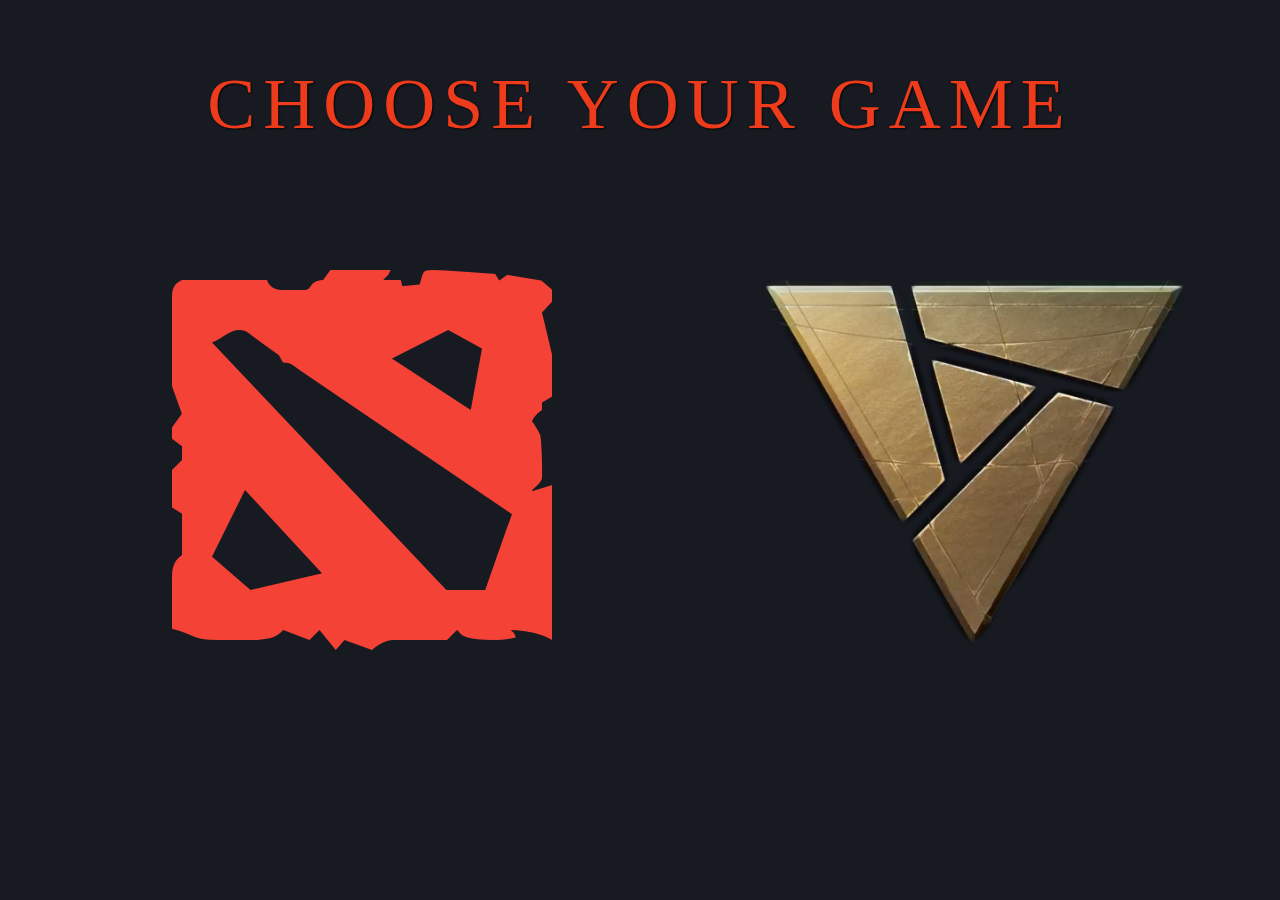
<file: index.html>
<!DOCTYPE html>
<html lang="en">
<head>
    <!-- Latest compiled and minified CSS -->
    <link rel="stylesheet" href="https://maxcdn.bootstrapcdn.com/bootstrap/3.3.7/css/bootstrap.min.css">

    <!-- jQuery library -->
    <script src="https://ajax.googleapis.com/ajax/libs/jquery/3.3.1/jquery.min.js"></script>

    <!-- Latest compiled JavaScript -->
    <script src="https://maxcdn.bootstrapcdn.com/bootstrap/3.3.7/js/bootstrap.min.js"></script>
    <meta charset="UTF-8">
    <link rel="shortcut icon" type="image/png" href="resources/img/favicon.png"/>
    <link rel="stylesheet" href="css/styles.css">

    <title>Dota223</title>
</head>
<body>
<div id="chooseyourgame">
    <h1>CHOOSE YOUR GAME</h1>

    <div class="container col-md-1">
    </div>
    <div class="container col-md-4">
        <h2><a href="html/dota2.php"><img src="resources/img/dota-logo.png" alt="Dota 2 logo"></a></h2>
    </div>
    <div class="container col-md-2">
    </div>
    <div class="container col-md-4">
        <h2><a href="html/Artifact.html"><img src="resources/img/artifact-logo.png" alt="Artifact logo"></a></h2>
    </div>
    <div class="container col-md-1">
    </div>
</div>
</body>
</html>
</file>
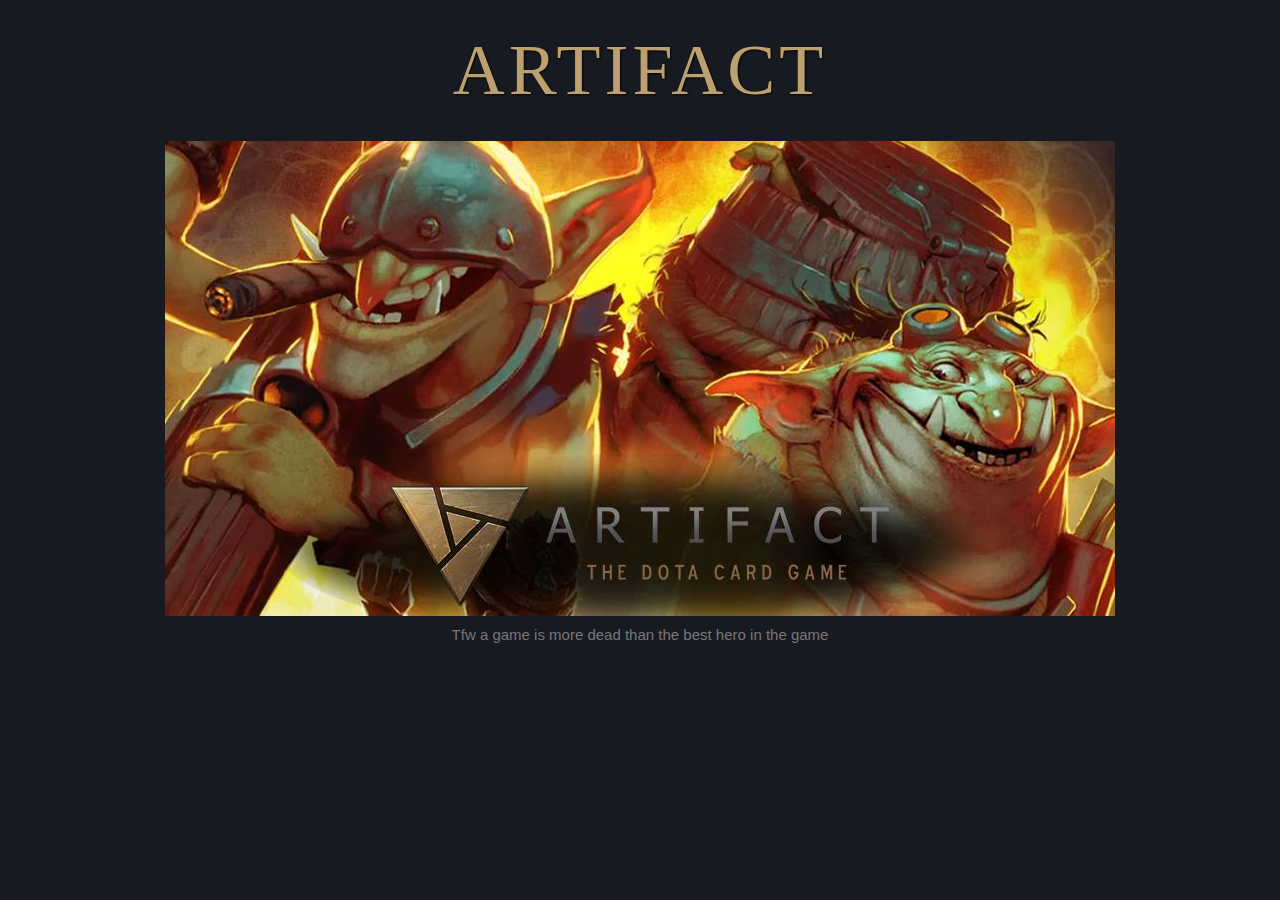
<file: html/Artifact.html>
<!DOCTYPE html>
<html lang="en">
<head>
    <!-- Latest compiled and minified CSS -->
    <link rel="stylesheet" href="https://maxcdn.bootstrapcdn.com/bootstrap/3.3.7/css/bootstrap.min.css">

    <!-- jQuery library -->
    <script src="https://ajax.googleapis.com/ajax/libs/jquery/3.3.1/jquery.min.js"></script>

    <!-- Latest compiled JavaScript -->
    <script src="https://maxcdn.bootstrapcdn.com/bootstrap/3.3.7/js/bootstrap.min.js"></script>
    <meta charset="UTF-8">
    <link rel="shortcut icon" type="image/png" href="resources/img/favicon.png"/>
    <link rel="stylesheet" href="../css/styles.css">

    <title>ArtifactLUL</title>
</head>
<body>
<div id="artifact">
    <h1><a href="../index.html">Artifact</a></h1>
    <div id="artifact-meme">
        <h2><a href="https://www.youtube.com/watch?v=5XVw_gh3WCQ"><img src="../resources/img/artifact/techies.jpeg"
                                                                       alt="Artifact is dead"></a>
        </h2>
        <div id="artifact-meme-text">
            Tfw a game is more dead than the best hero in the game
        </div>


    </div>
</div>
</body>
</html>
</file>
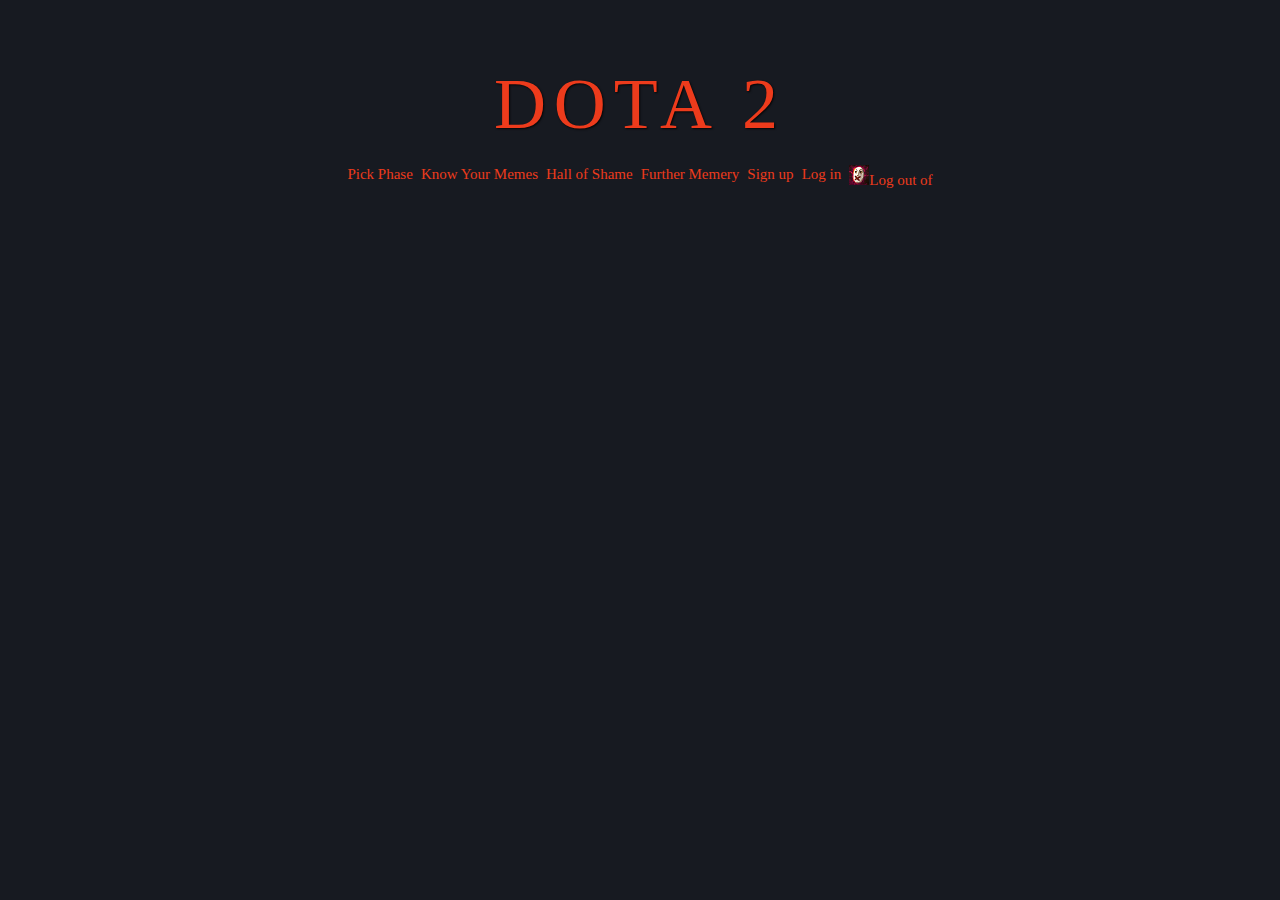
<file: html/dota2.html>
<!DOCTYPE html>
<html lang="en">
<head>
    <!-- Latest compiled and minified CSS -->
    <link rel="stylesheet" href="https://maxcdn.bootstrapcdn.com/bootstrap/3.3.7/css/bootstrap.min.css">

    <!-- jQuery library -->
    <script src="https://ajax.googleapis.com/ajax/libs/jquery/3.3.1/jquery.min.js"></script>

    <!-- Latest compiled JavaScript -->
    <script src="https://maxcdn.bootstrapcdn.com/bootstrap/3.3.7/js/bootstrap.min.js"></script>
    <meta charset="UTF-8">
    <link rel="shortcut icon" type="image/png" href="../resources/img/favicon.png"/>
    <link rel="stylesheet" href="../css/styles.css">

    <title>Dota 2</title>

    <script>
        $(function () {
            $('#navigatorbar').load('nav_bar.php')
        });
    </script>
</head>
<body>
	<div id="dota2">
		<a href="dota2.php"><h1>Dota 2</h1></a>

		<div id="navigatorbar">

		</div>
		<div id = "frontpage">
			
		</div>

	</div>
</body>
</html>
</file>
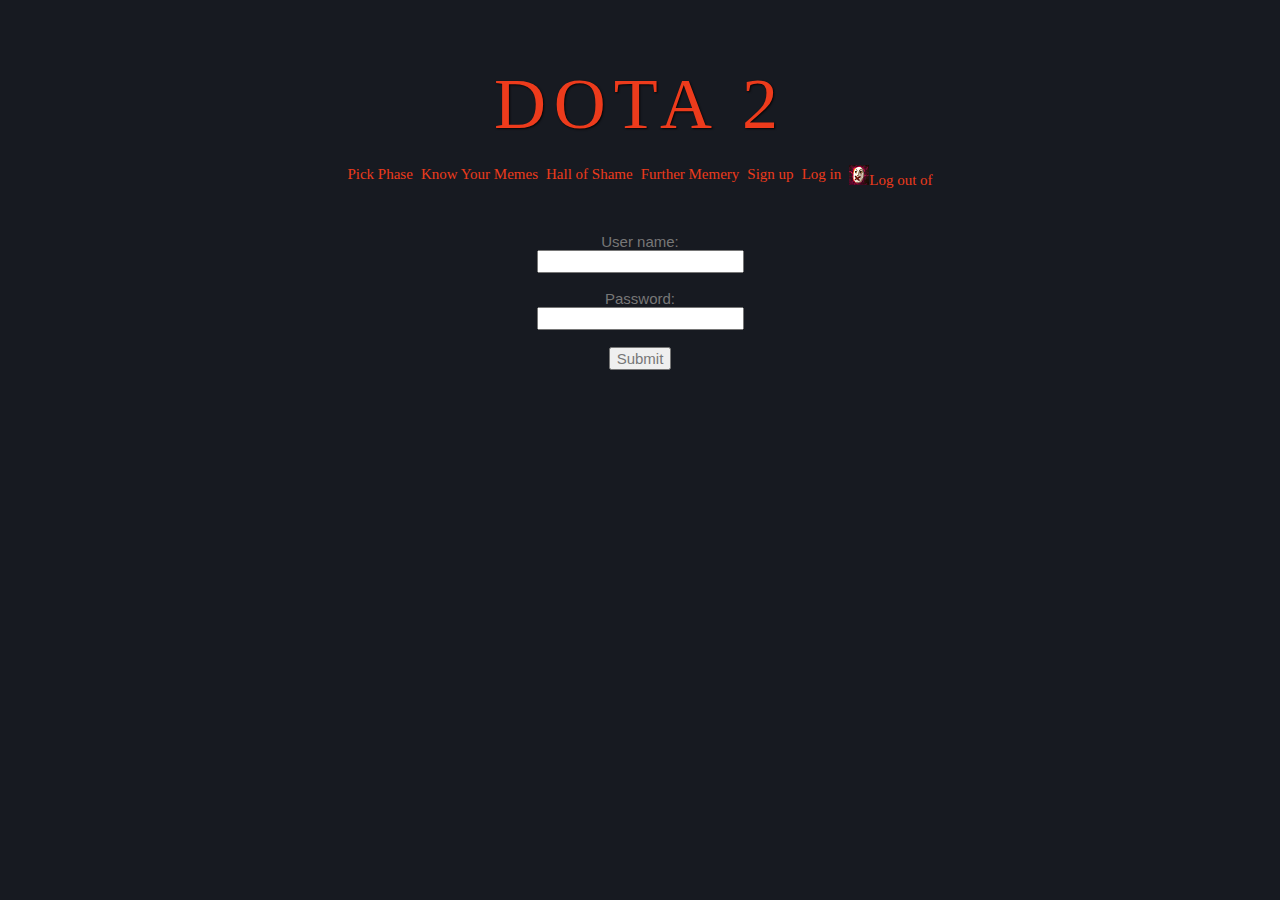
<file: html/login.html>
<!DOCTYPE html>
<html lang="en">
<head>
    <meta charset="UTF-8">
    <title>Login</title>
    <!-- Latest compiled and minified CSS -->
    <link rel="stylesheet" href="https://maxcdn.bootstrapcdn.com/bootstrap/3.3.7/css/bootstrap.min.css">

    <!-- jQuery library -->
    <script src="https://ajax.googleapis.com/ajax/libs/jquery/3.3.1/jquery.min.js"></script>

    <!-- Latest compiled JavaScript -->
    <script src="https://maxcdn.bootstrapcdn.com/bootstrap/3.3.7/js/bootstrap.min.js"></script>
    <meta charset="UTF-8">
    <link rel="shortcut icon" type="image/png" href="../resources/img/favicon.png"/>
    <link rel="stylesheet" href="../css/styles.css">
	<script src="../JS/check_log_in_forms.js"></script>

    <script>
        $(function () {
            $('#navigatorbar').load('nav_bar.php')
        });
    </script>
</head>
<body>
<div id="dota2">
    <a href="dota2.php"><h1>Dota 2</h1></a>

    <div id="navigatorbar">

    </div>

</div>
<div id="log_in_form">
    <form>
        <br>
        <br>
        User name:<br>
        <input id="username" type="text" name="username" value="">
        <br>
        <br>
        Password:<br>
        <input id="password" type="password" name="password" value="">
        <br><br>
        <input type="button" name="submit" id="submitlogin" value="Submit">
    </form>
</div>

<div id="log_in_confirm">
	<div id="welcome"></div>
	<img src="../resources/img/gaben.png" alt="God">
	
</div>

<input type="hidden" id="check" value="none">

</body>
</html>
</file>
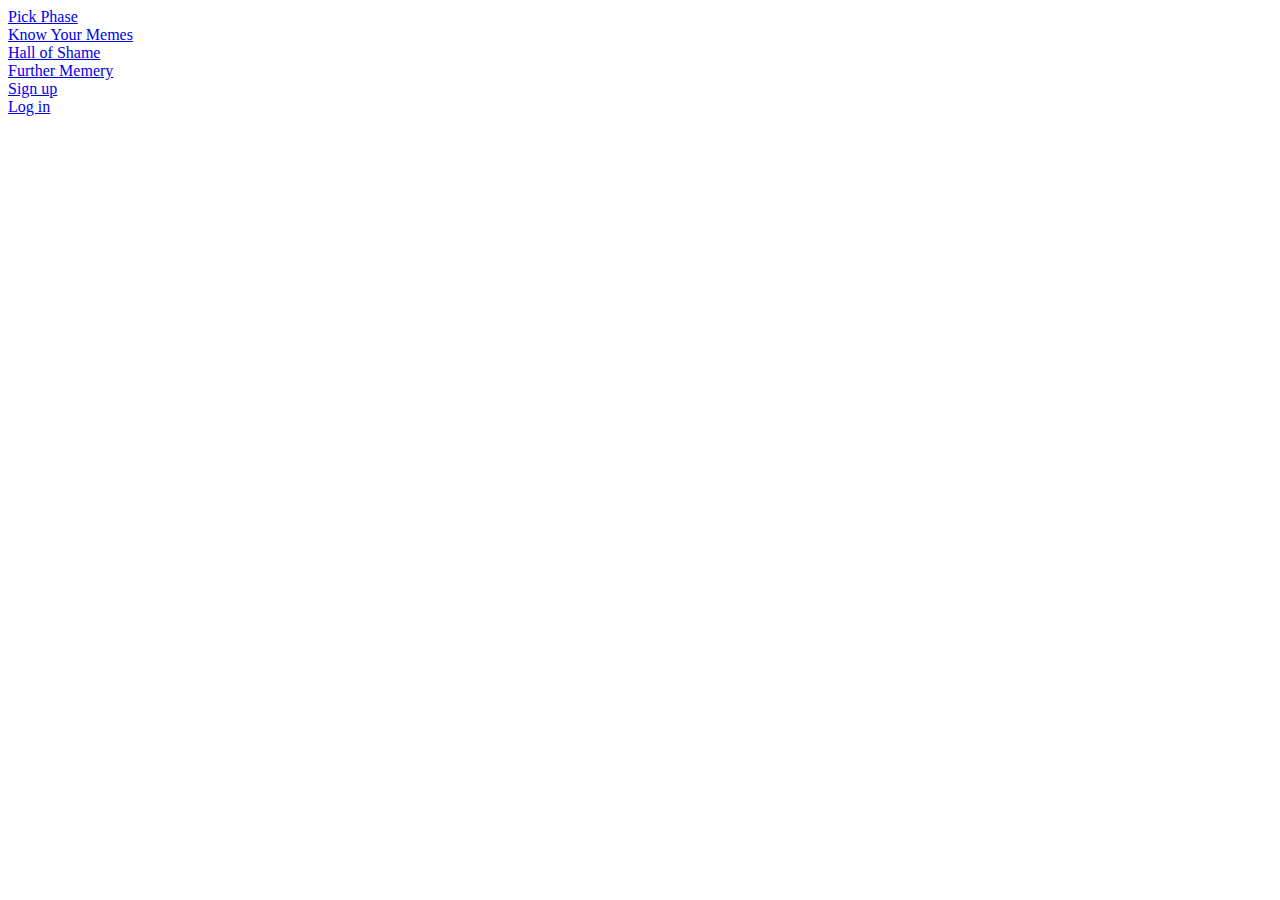
<file: html/nav_bar.html>
<!DOCTYPE html>
<html lang="en">
<body>
<div id="navigatorbar">
    <div id="navigatoritem">
        <a href="../index.html">Pick Phase</a>
    </div>
    <div id="navigatoritem">
        <a href="about.html">Know Your Memes</a>
    </div>
    <div id="navigatoritem">
        <a href="hallofshame.php">Hall of Shame</a>
    </div>
    <div id="navigatoritem">
        <a href="furthermemery.php">Further Memery</a>
    </div>
    <div id="navigatoritem">
        <a href="sign_up.html">Sign up</a>
    </div>
    <div id="navigatoritem">
        <a href="login.php">Log in</a>
    </div>
</div>

</body>
</html>
</file>
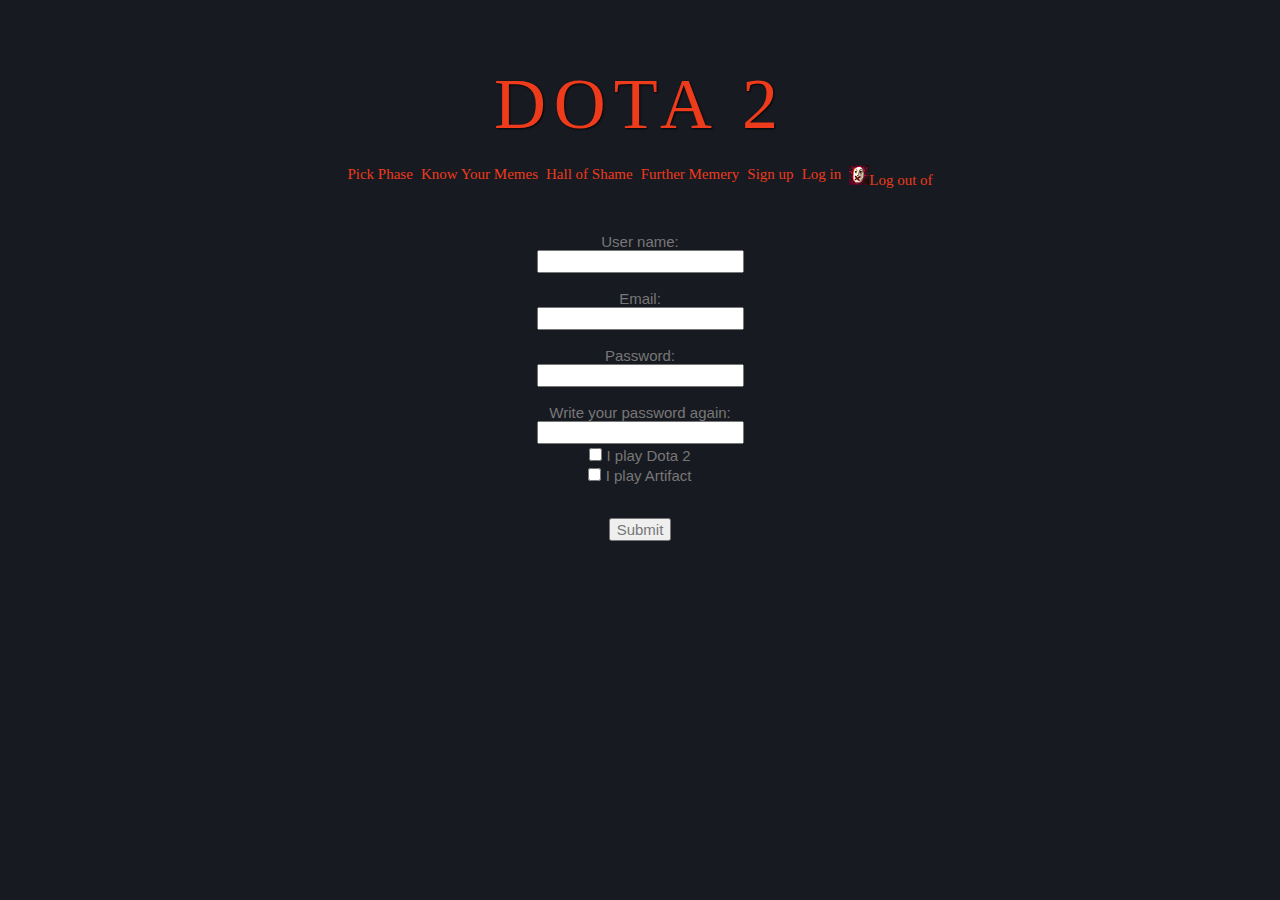
<file: html/sign_up.html>
<!DOCTYPE html>
<html lang="en">
<head>
    <meta charset="UTF-8">
    <title>Sign up</title>
    <!-- Latest compiled and minified CSS -->
    <link rel="stylesheet" href="https://maxcdn.bootstrapcdn.com/bootstrap/3.3.7/css/bootstrap.min.css">

    <!-- jQuery library -->
    <script src="https://ajax.googleapis.com/ajax/libs/jquery/3.3.1/jquery.min.js"></script>

    <!-- Latest compiled JavaScript -->
    <script src="https://maxcdn.bootstrapcdn.com/bootstrap/3.3.7/js/bootstrap.min.js"></script>
    <meta charset="UTF-8">
    <link rel="shortcut icon" type="image/png" href="../resources/img/favicon.png"/>
    <link rel="stylesheet" href="../css/styles.css">
    <script src="../JS/artifactreally.js"></script>
	<script src="../JS/check_sign_up_forms.js"></script>

    <script>
        $(function () {
            $('#navigatorbar').load('nav_bar.php')
        });
    </script>
</head>
<body>
<div id="dota2">
    <a href="dota2.php"><h1>Dota 2</h1></a>

    <div id="navigatorbar">

    </div>

</div>
<div id="sign_up_form">
    <form>
        <br>
        <br>
        User name:<br>
        <input id="username" type="text" name="username" value="">
        <br>
        <br>
        Email:<br>
        <input id="email" type="text" name="email" value="">
        <br>
        <br>
        Password:<br>
        <input id="password" type="password" name="password" value="">
        <br>
        <br>
        Write your password again:<br>
        <input id="password2" type="password" name="password2" value="">
        <br>
        <input type="checkbox" name="dota2"> I play Dota 2<br>
        <input type="checkbox" name="artifact" id="artifactcheck"> I play Artifact<br>
        <div id="artifactreally">
            <input type="checkbox" name="artifact2"> No, really, I play Artifact<br>
        </div>

        <br>
        <br>
        <input type="button" name="submit" id="submitsignup" value="Submit">
    </form>
</div>
<div id="sign_up_confirm">
	<div id="welcome"></div>
	<img src="../resources/img/gaben.png" alt="God">
	
</div>

</body>
</html>
</file>
<file: css/styles.css>
body {
    background-color: #171a21;
    color: #777;
    font: normal 15px "Helvetica Neue", Arial, Helvetica, Geneva, sans-serif;
}

#chooseyourgame h1 {
    text-align: center;
    font-family: 'Radiance', serif;
    font-size: 72px;
    text-transform: uppercase;
    color: #ED3B1C;
    letter-spacing: 8px;
    font-weight: normal;
    margin-top: 54px;
    margin-bottom: 45px;
}

#chooseyourgame img:hover {
    transform: scale(1.5);
}

#artifact a, h1 {
    text-decoration: none;
    text-align: center;
    font-size: 72px;
    font-family: "goudy_trajan_mediummedium", serif;
    color: #bca06d;
    letter-spacing: 4px;
    z-index: 99;
    line-height: 1.4;
    text-shadow: 1px 1px 2px rgba(0, 0, 0, 0.8);
    text-transform: uppercase;
}

#dota2 h1 {
    text-decoration: none;
    text-align: center;
    font-family: 'Radiance', serif;
    font-size: 72px;
    text-transform: uppercase;
    color: #ED3B1C;
    letter-spacing: 8px;
    font-weight: normal;
    margin-top: 54px;
}

#dota2 a {
    text-decoration: none;
}

#artifact-meme h2 {
    text-align: center;
}

#artifact-meme-text {
    text-align: center;
}


#navigatorbar {
    text-align: center;
    display: flex;
    justify-content: center;
}


#navigatorbar a {
    font-family: 'Radapt uiance', serif;
    color: #ED3B1C;
    text-align: center;
}

#navigatoritem :hover {
    color: white;
}

#navigatoritem {
    margin-left: 4px;
    margin-right: 4px;
}

#frontpage{
	text-align:center;
}

#frontdescription h3{
	font-family: 'Radiance';
	text-transform: uppercase;
	font-weight: normal;
	font-size: 32px;
	letter-spacing: 3px;
	color: #ED3B1C;
	text-shadow: 1px 1px 1px #000000;
}

#frontdescription h4{
	font-family: 'Radiance-SemiBold';
	font-weight: normal;
	letter-spacing: 1px;
	font-size: 20px;
	color: #FFFFFF;
	text-transform: uppercase;
}

#about {
    text-align: center;
    margin-top: 20px;
    font-family: 'Radiance', serif;
    color: #ED3B1C;
}

#aboutartifacttitle {
    font-family: "goudy_trajan_mediummedium", serif;
    color: #bca06d;
}

#aboutartifacttext {
    font-family: "goudy_trajan_mediummedium", serif;
    color: #bca06d;
}

#hallofshame{
	margin-top:20px;
	margin-bottom:20px;
	display: flex;
    justify-content: space-around;
	flex-wrap: wrap;
}

#hallofshame h4 {
	font-family: 'Radiance-SemiBold';
	font-weight: normal;
	letter-spacing: 1px;
	font-size: 20px;
	color: #FFFFFF;
	text-align: center;
}

#hallofshame img:hover {
    transform: scale(1.1);
}

.ashamedname h3{
	font-family: 'Radiance';
	font-weight: normal;
	font-size: 32px;
	letter-spacing: 3px;
	color: #ED3B1C;
	text-shadow: 1px 1px 1px #000000;
	text-align: center;
}

.ashamedbio{
	font-family: 'Radiance';
	font-size: 18px;
	color: #808080;
	line-height: 34px;
	margin-left: -20px;
	text-shadow: 1px 1px 1px #000000;
	text-align: center;
	display: flex;
	
}

.ashamedbio img{
	height: 100%;
	width: 100%;
}

.ashamedmemes{
	text-align:center;
}

.ashamedmemes h4{
	font-size: 18px;
	padding-bottom: 4px;
	margin-top: -10px;
	display: block;
	text-transform: uppercase;
	font-weight: normal;
	font-family: 'Radiance';
	color: #E0E0E0;
	text-align:center;
	margin: 10px;
}

.memebox{
	margin-top: 10px;
	margin-bottom: 10px;
}

.memebuttons{
	text-align: center;
}

#log_in_form{
	text-align:center;
	margin-top: 10px;
}

#sign_up_form{
	text-align:center;
	margin-top: 10px;
}

#artifactreally{
	display:none;
}

#sign_up_confirm{
	display: none;
	text-align: center;
	font-family: 'Radiance';
	font-weight: normal;
	font-size: 32px;
	color: #ED3B1C;
	text-shadow: 1px 1px 1px #000000;
	text-align: center;
	margin-top: 10px;
}

#log_in_confirm{
	text-align: center;
	font-family: 'Radiance';
	font-weight: normal;
	font-size: 32px;
	color: #ED3B1C;
	text-shadow: 1px 1px 1px #000000;
	text-align: center;
	margin-top: 10px;
}

#incorrectlogin{
	text-align:center;
}

#furthermemes{
	text-align:center;
}
</file>
